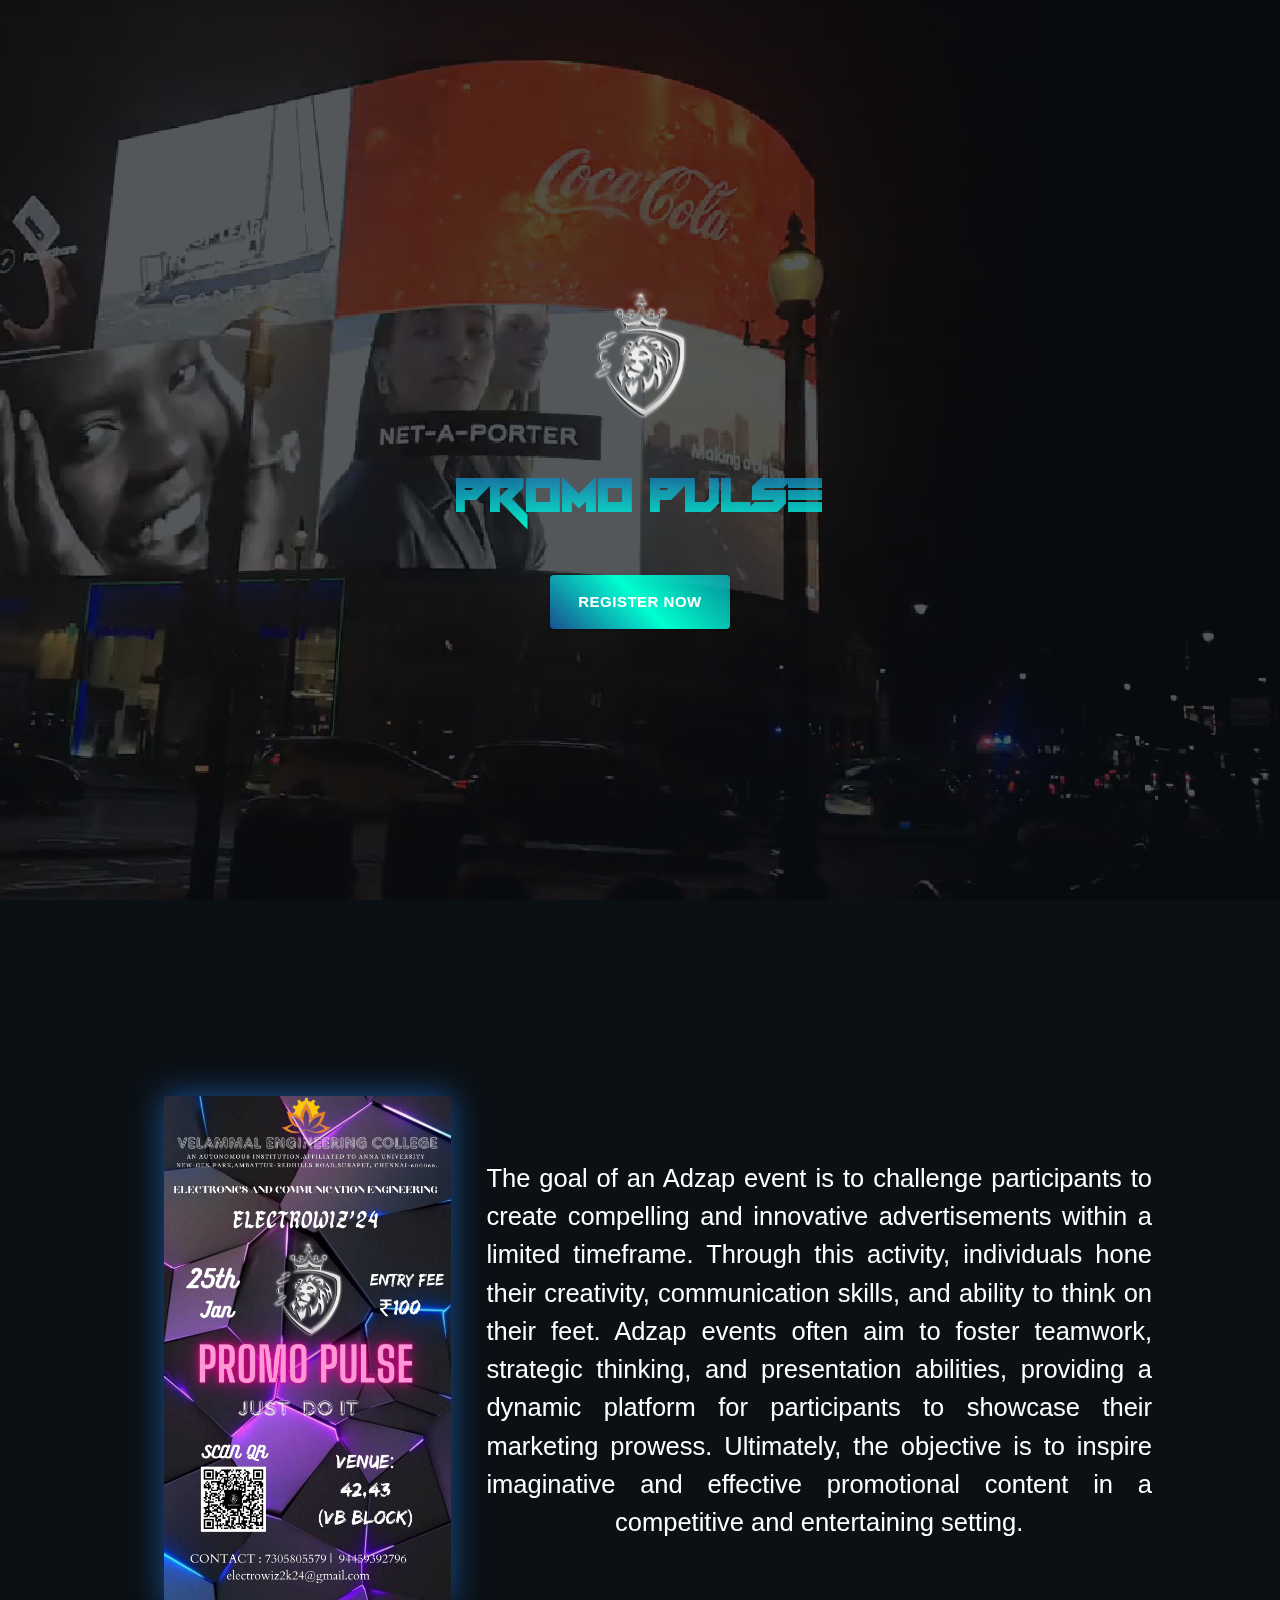
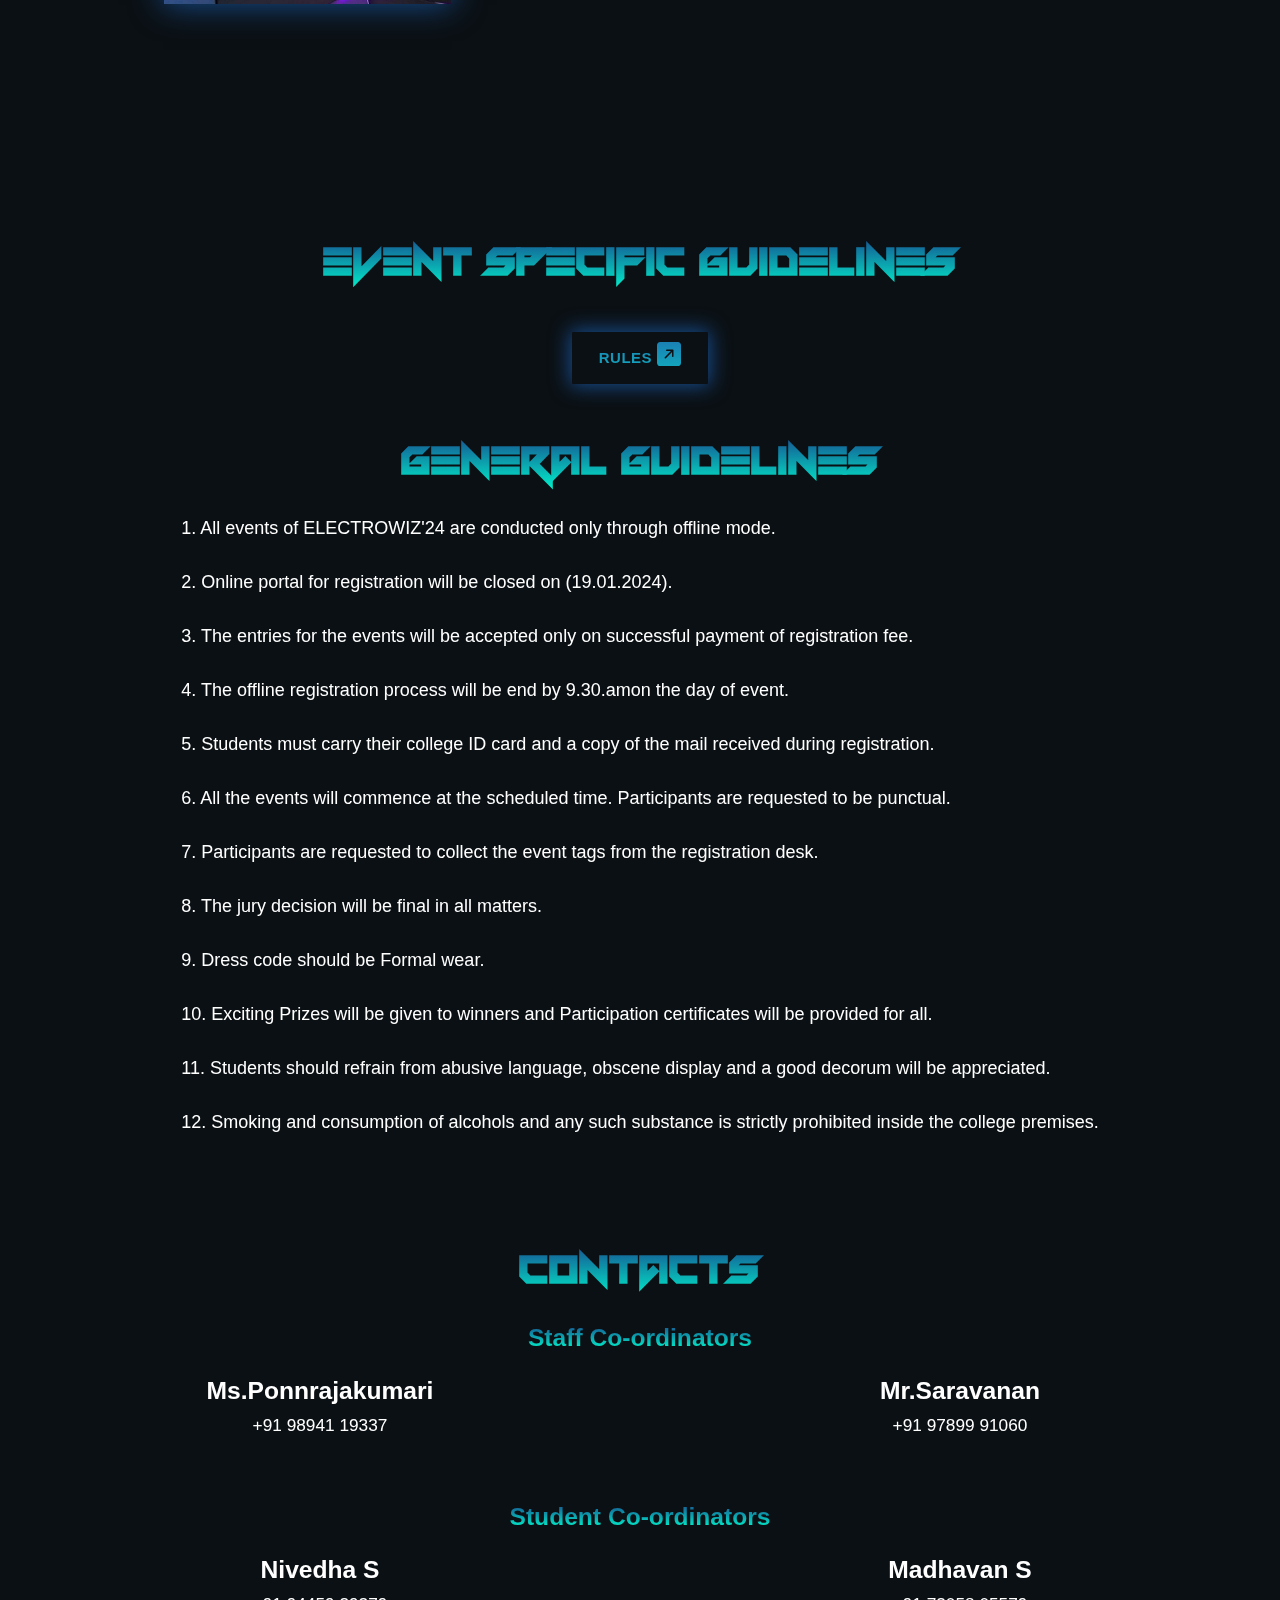
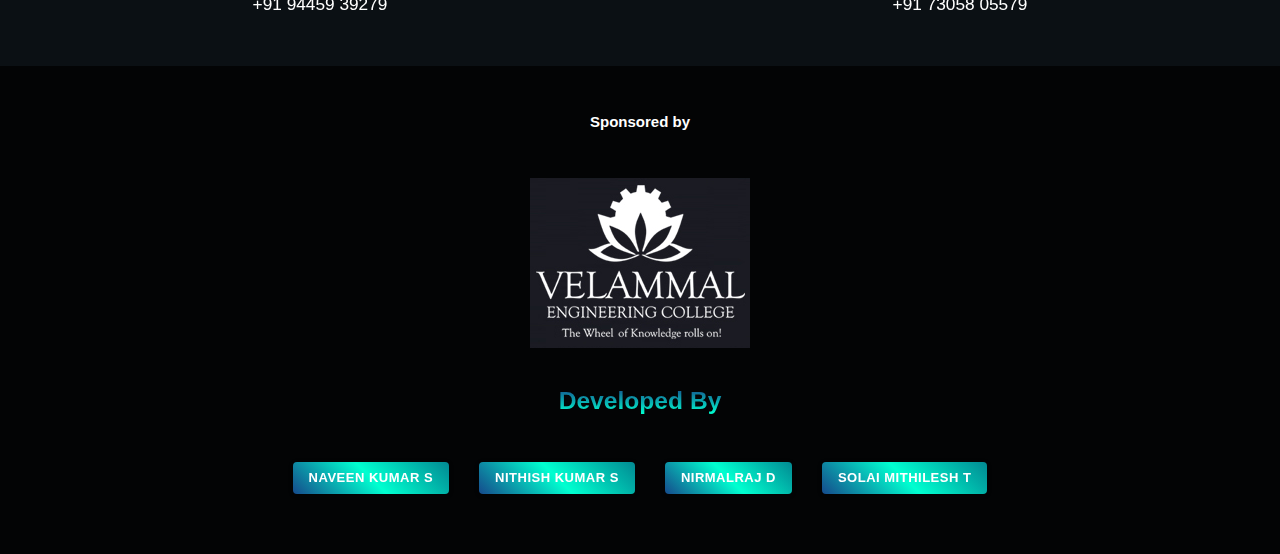
<file: page10.html>
<html lang="en">
  <head>
    <meta charset="UTF-8" />
    <meta http-equiv="X-UA-Compatible" content="IE=edge" />
    <meta name="viewport" content="width=device-width, initial-scale=1.0" />
    <title>Promo Pulse</title>
    <link
      rel="icon"
      type="image/x-icon"
      href="./img/ECE SYMPOSIUM LOGO WHITE.png"
    />
    <link
      href="https://fonts.googleapis.com/css?family=Varela+Round"
      rel="stylesheet"
    />
    <link
      href="https://fonts.googleapis.com/css?family=Nunito:200,200i,300,300i,400,400i,600,600i,700,700i,800,800i,900,900i"
      rel="stylesheet"
    />
    <link href="./vendors/boxicons/css/boxicons.min.css" rel="stylesheet" />
    <link href="./css/skin.css" rel="stylesheet" />
    <link href="./css/notPC.css" rel="stylesheet" />
    <link
      rel="stylesheet"
      href="https://cdnjs.cloudflare.com/ajax/libs/materialize/1.0.0/css/materialize.min.css"
    />
    <link
      rel="stylesheet"
      href="https://cdn.jsdelivr.net/npm/bootstrap-icons@1.9.1/font/bootstrap-icons.css"
    />
  </head>
  <body id="bdy">
    <video autoplay muted loop id="myVideo" style="opacity: 0.3">
      <source src="./adzap.mp4" type="video/mp4" />
    </video>

    <!-- Hero div -->
    <div id="herodiv" class="vhcontainer myFlex centerFlex">
      <div id="herotext">
        <img src="./img/ECE SYMPOSIUM LOGO WHITE.png" id="herologo" />
        <h1
          id="herotitle"
          class="extraBold gradient0"
          style="-webkit-text-stroke: 0px transparent"
        >
          Promo Pulse
        </h1>
        <button
          id="registerHeroButton"
          class="btn-large myGradientRotationAnimation"
          onclick="openInNewTab('https://forms.gle/iSLHHF5gFubUQqTu6')"
        >
          Register Now
        </button>
      </div>
    </div>

    <!-- About div -->
    <div
      id="aboutdiv"
      class="vhcontainer myFlex centerFlex"
      style="height: 70vh"
    >
      <div class="column2flex_page">
        <img
          onclick="openInNewTab('./img/page10/eventimage.jpg')"
          src="./img/page10/eventimage.jpg"
          class="columnImage"
          style="position: relative; z-index: 10015"
        />
        <div class="myFlex centerFlex columnText">
          <p>
            The goal of an Adzap event is to challenge participants to create
            compelling and innovative advertisements within a limited timeframe.
            Through this activity, individuals hone their creativity,
            communication skills, and ability to think on their feet. Adzap
            events often aim to foster teamwork, strategic thinking, and
            presentation abilities, providing a dynamic platform for
            participants to showcase their marketing prowess. Ultimately, the
            objective is to inspire imaginative and effective promotional
            content in a competitive and entertaining setting.
          </p>
        </div>
      </div>
    </div>

    <h2 class="myHeader extraBold gradient0">Event Specific Guidelines</h2>
    <div class="myFlex centerFlex columnText">
      <button
        onclick="openInNewTab('./guidelines/presentation.pdf')"
        class="btn btn-large extraBold1 knowmore"
        style="margin: 1rem"
      >
        Rules <i class="bi bi-arrow-up-right-square-fill"></i>
      </button>
    </div>

    <h2 class="myHeader extraBold gradient0">General Guidelines</h2>
    <div
      class="generalDiv"
      style="
        width: max-content;
        max-width: 90%;
        margin: auto;
        position: relative;
        z-index: 10001;
      "
    >
      1. All events of ELECTROWIZ'24 are conducted only through offline mode.<br /><br />
      2. Online portal for registration will be closed on (19.01.2024).<br /><br />
      3. The entries for the events will be accepted only on successful payment
      of registration fee.<br /><br />
      4. The offline registration process will be end by 9.30.amon the day of
      event.<br /><br />
      5. Students must carry their college ID card and a copy of the mail
      received during registration.<br /><br />
      6. All the events will commence at the scheduled time. Participants are
      requested to be punctual.<br /><br />
      7. Participants are requested to collect the event tags from the
      registration desk.<br /><br />
      8. The jury decision will be final in all matters.<br /><br />
      9. Dress code should be Formal wear.<br /><br />
      10. Exciting Prizes will be given to winners and Participation
      certificates will be provided for all.<br /><br />
      11. Students should refrain from abusive language, obscene display and a
      good decorum will be appreciated.<br /><br />
      12. Smoking and consumption of alcohols and any such substance is strictly
      prohibited inside the college premises.<br /><br />
    </div>
    <br /><br />

    <!-- Co ordinator List -->
    <h2 class="myHeader extraBold gradient0">Contacts</h2>
    <h5 class="myHeader extrabold1 gradient0">Staff Co-ordinators</h5>
    <div class="triangle">
      <div>
        <h5 class="extrabold1">Ms.Ponnrajakumari</h5>
        <!-- <h6 class="myHeader extrabold1 gradient0">President</h6> -->
        <h6>+91 98941 19337</h6>
      </div>
      <div>
        <h5 class="extrabold1">Mr.Saravanan</h5>
        <!-- <h6 class="myHeader extrabold1 gradient0">President</h6> -->
        <h6>+91 97899 91060</h6>
      </div>
    </div>
    <br />
    <br />
    <h5 class="myHeader extrabold1 gradient0">Student Co-ordinators</h5>
    <div class="triangle">
      <div>
        <h5 class="extrabold1">Nivedha S</h5>
        <!-- <h6 class="myHeader extrabold1 gradient0">President</h6> -->
        <h6>+91 94459 39279</h6>
      </div>
      <div>
        <h5 class="extrabold1">Madhavan S</h5>
        <!-- <h6 class="myHeader extrabold1 gradient0">Vice President</h6> -->
        <h6>+91 73058 05579</h6>
      </div>
    </div>
    <br /><br />

    <div class="myfooter">
      <span
        class="footer"
        style="
          display: block;
          color: white;
          margin: auto;
          font-weight: 600;
          width: max-content;
          max-width: 90%;
        "
        >Sponsored by</span
      ><br /><br />
      <img
        src="./img/velammal.png"
        style="display: block; width: max-content; max-width: 90%; margin: auto"
      />
      <br />
      <h5 class="myHeader extrabold1 gradient0">Developed By</h5>
      <br />
      <div
        id="developer_name"
        style="
          display: flex;
          justify-content: center;
          align-items: center;
          flex-wrap: wrap;
        "
      >
        <button
          id="registerHeroButton"
          class="btn-small myGradientRotationAnimation"
          onclick="openInNewTab('https://github.com/Nav09een')"
        >
          Naveen Kumar S
        </button>
        <button
          id="registerHeroButton"
          class="btn-small myGradientRotationAnimation"
          onclick="openInNewTab('https://github.com/Nithishsandy')"
        >
          Nithish Kumar S
        </button>
        <button
          id="registerHeroButton"
          class="btn-small myGradientRotationAnimation"
          onclick="openInNewTab('https://github.com/Nirmalraj3112')"
        >
          Nirmalraj D
        </button>
        <button
          id="registerHeroButton"
          class="btn-small myGradientRotationAnimation"
          onclick="openInNewTab('https://github.com/iamsolai')"
        >
          Solai Mithilesh T
        </button>
      </div>
    </div>

    <script
      src="https://code.jquery.com/jquery-3.6.1.slim.min.js"
      integrity="sha256-w8CvhFs7iHNVUtnSP0YKEg00p9Ih13rlL9zGqvLdePA="
      crossorigin="anonymous"
    ></script>
    <script src="https://cdnjs.cloudflare.com/ajax/libs/materialize/1.0.0/js/materialize.min.js"></script>
    <script src="./js/page.js"></script>
  </body>
</html>
</file>
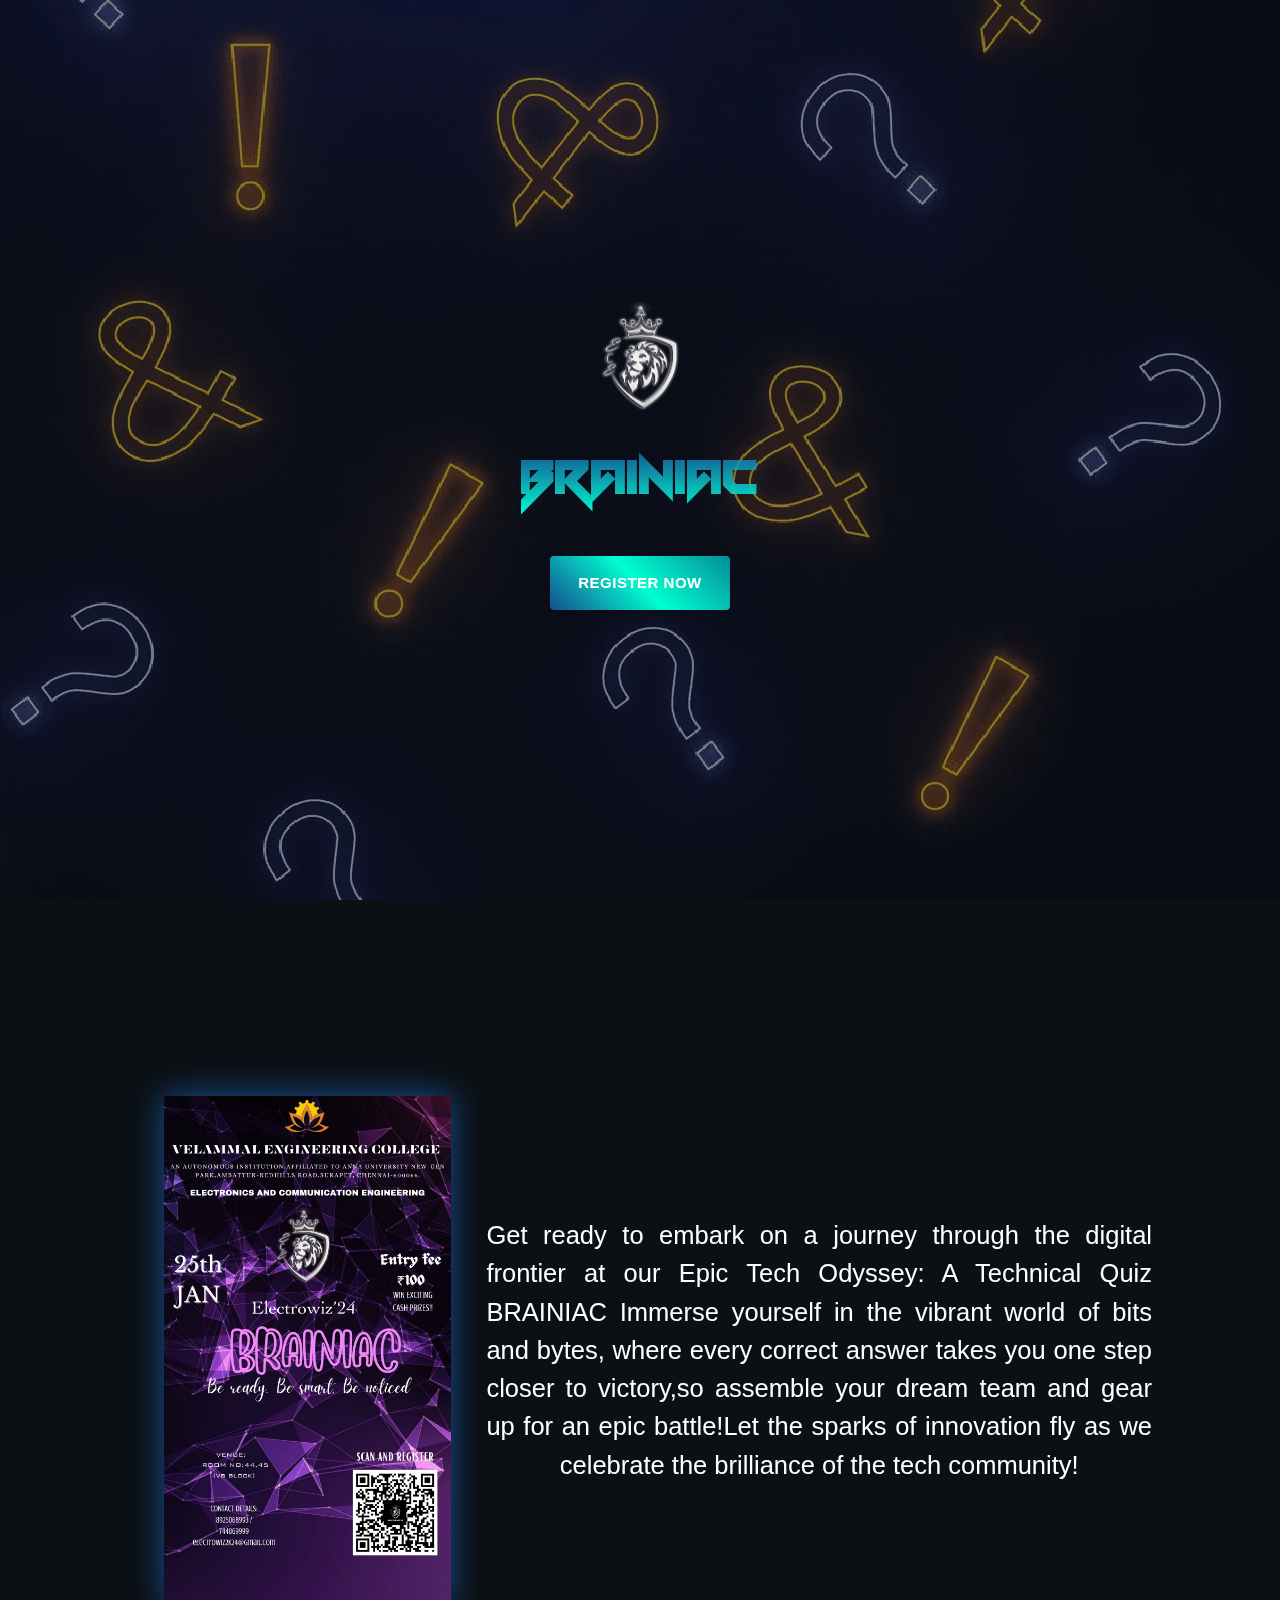
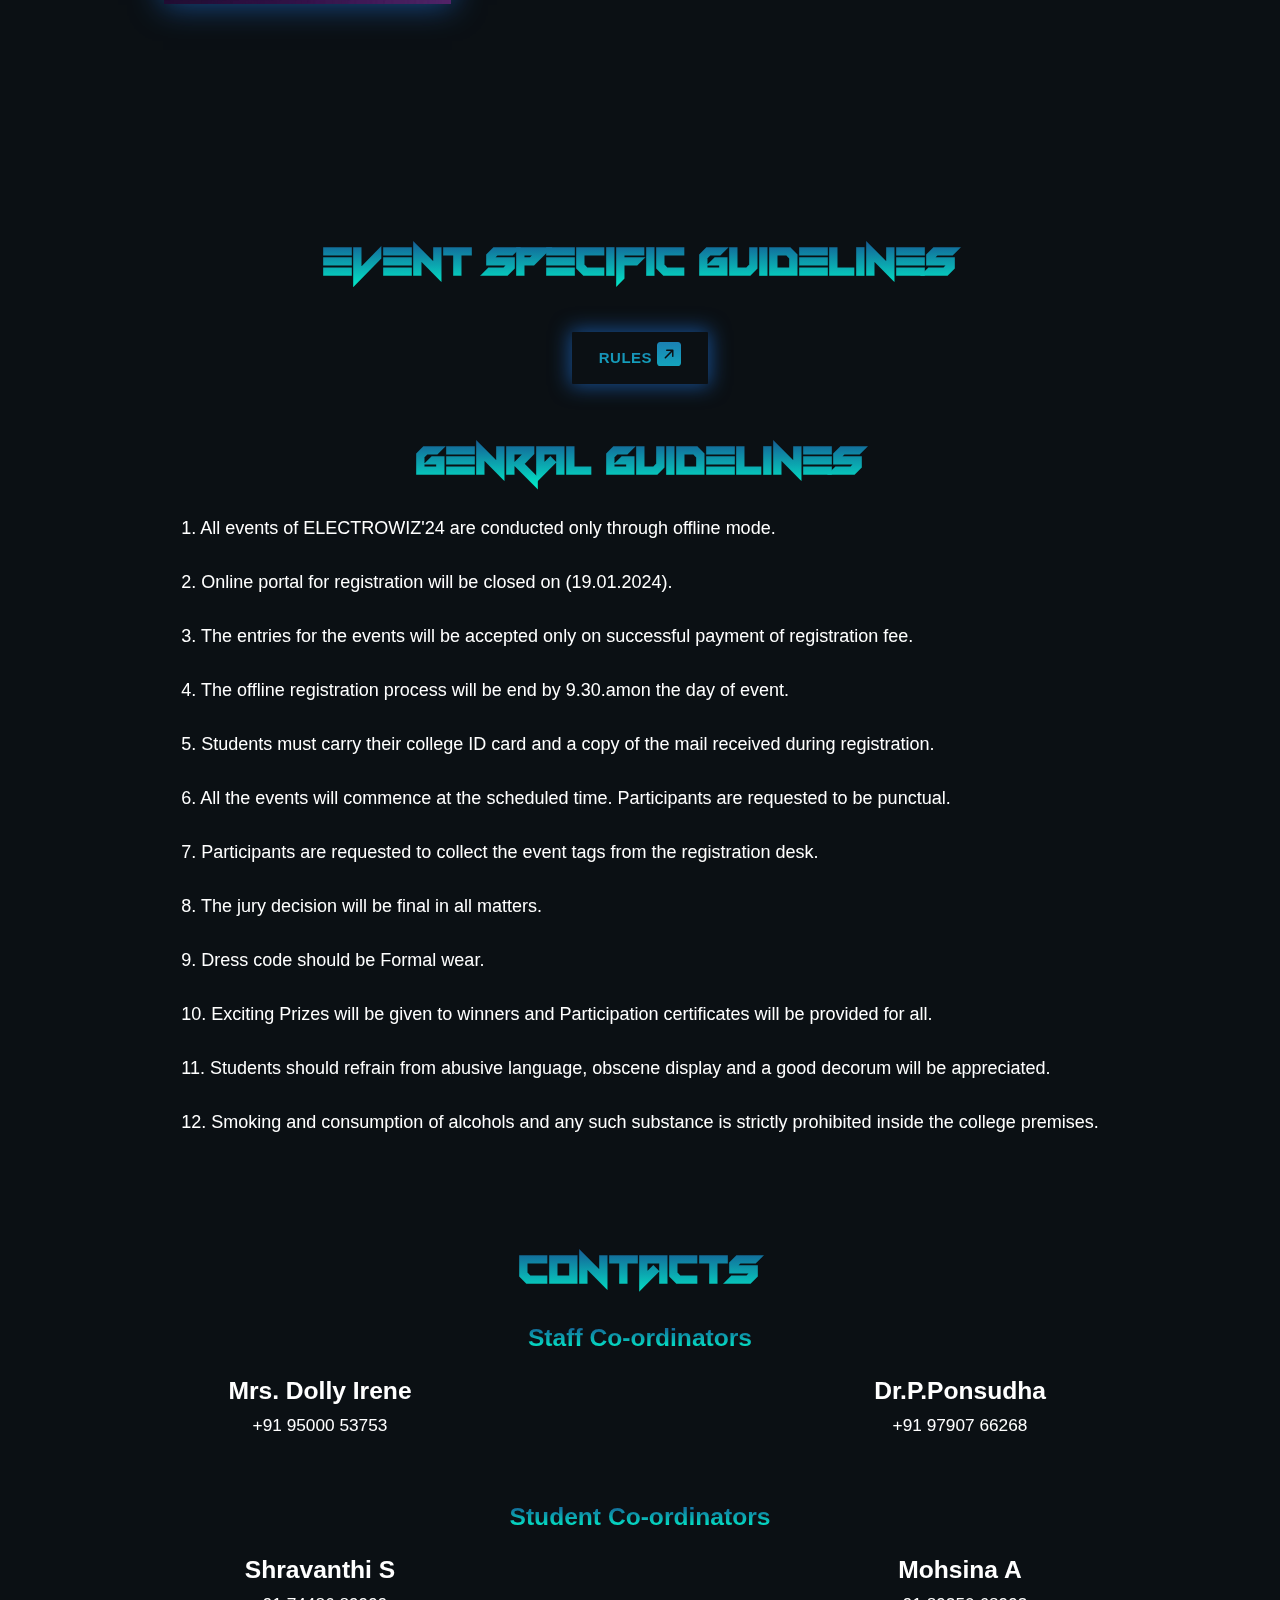
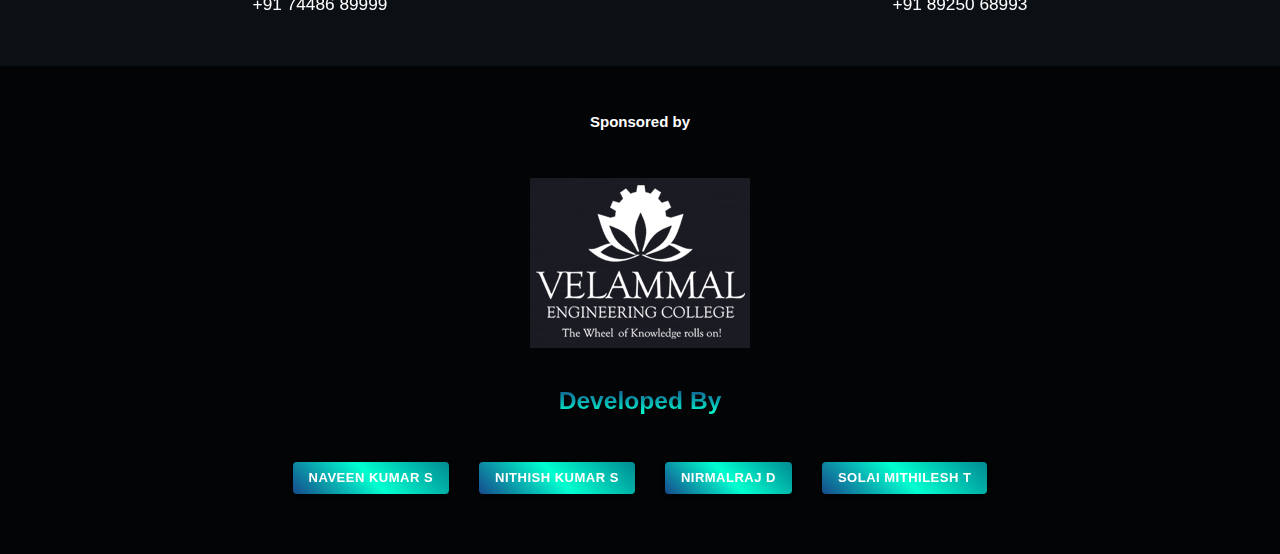
<file: page2.html>
<html lang="en">
  <head>
    <meta charset="UTF-8" />
    <meta http-equiv="X-UA-Compatible" content="IE=edge" />
    <meta name="viewport" content="width=device-width, initial-scale=1.0" />
    <title>Brainiac</title>
    <link
      rel="icon"
      type="image/x-icon"
      href="./img/ECE SYMPOSIUM LOGO WHITE.png"
    />
    <link
      href="https://fonts.googleapis.com/css?family=Varela+Round"
      rel="stylesheet"
    />
    <link
      href="https://fonts.googleapis.com/css?family=Nunito:200,200i,300,300i,400,400i,600,600i,700,700i,800,800i,900,900i"
      rel="stylesheet"
    />
    <link href="./vendors/boxicons/css/boxicons.min.css" rel="stylesheet" />
    <link href="./css/skin.css" rel="stylesheet" />
    <link href="./css/notPC.css" rel="stylesheet" />
    <link
      rel="stylesheet"
      href="https://cdnjs.cloudflare.com/ajax/libs/materialize/1.0.0/css/materialize.min.css"
    />
    <link
      rel="stylesheet"
      href="https://cdn.jsdelivr.net/npm/bootstrap-icons@1.9.1/font/bootstrap-icons.css"
    />
  </head>
  <body id="bdy">
    <video autoplay muted loop id="myVideo" style="opacity: 0.5">
      <source src="./brainiac.mp4" type="video/mp4" />
    </video>

    <!-- Hero div -->
    <div id="herodiv" class="vhcontainer myFlex centerFlex">
      <div id="herotext">
        <img src="./img/ECE SYMPOSIUM LOGO WHITE.png" id="herologo" />
        <h1
          id="herotitle"
          class="extraBold gradient0"
          style="-webkit-text-stroke: 0px transparent"
        >
          Brainiac
        </h1>
        <button
          id="registerHeroButton"
          class="btn-large myGradientRotationAnimation"
          onclick="openInNewTab('https://forms.gle/7i6uUhMvf4yxbTGV6')"
        >
          Register Now
        </button>
      </div>
    </div>

    <!-- About div -->
    <div
      id="aboutdiv"
      class="vhcontainer myFlex centerFlex"
      style="height: 70vh"
    >
      <div class="column2flex_page">
        <img
          onclick="openInNewTab('./img/page2/eventimage.jpg')"
          src="./img/page2/eventimage.jpg"
          class="columnImage"
          style="position: relative; z-index: 10015"
        />
        <div class="myFlex centerFlex columnText">
          <p>
            Get ready to embark on a journey through the digital frontier at our
            Epic Tech Odyssey: A Technical Quiz BRAINIAC Immerse yourself in the
            vibrant world of bits and bytes, where every correct answer takes
            you one step closer to victory,so assemble your dream team and gear
            up for an epic battle!Let the sparks of innovation fly as we
            celebrate the brilliance of the tech community!
          </p>
        </div>
      </div>
    </div>

    <h2 class="myHeader extraBold gradient0">Event Specific Guidelines</h2>
    <div class="myFlex centerFlex columnText">
      <!--<button
        onclick="openInNewTab('./guidelines/format.pdf')"
        class="btn btn-large extraBold1 knowmore"
        style="margin: 1rem"
      >
        Format <i class="bi bi-arrow-up-right-square-fill"></i>
      </button> -->
      <button
        onclick="openInNewTab('./guidelines/presentation.pdf')"
        class="btn btn-large extraBold1 knowmore"
        style="margin: 1rem"
      >
        Rules <i class="bi bi-arrow-up-right-square-fill"></i>
      </button>
    </div>

    <h2 class="myHeader extraBold gradient0">Genral Guidelines</h2>
    <div
      class="generalDiv"
      style="
        width: max-content;
        max-width: 90%;
        margin: auto;
        position: relative;
        z-index: 10001;
      "
    >
      1. All events of ELECTROWIZ'24 are conducted only through offline mode.<br /><br />
      2. Online portal for registration will be closed on (19.01.2024).<br /><br />
      3. The entries for the events will be accepted only on successful payment
      of registration fee.<br /><br />
      4. The offline registration process will be end by 9.30.amon the day of
      event.<br /><br />
      5. Students must carry their college ID card and a copy of the mail
      received during registration.<br /><br />
      6. All the events will commence at the scheduled time. Participants are
      requested to be punctual.<br /><br />
      7. Participants are requested to collect the event tags from the
      registration desk.<br /><br />
      8. The jury decision will be final in all matters.<br /><br />
      9. Dress code should be Formal wear.<br /><br />
      10. Exciting Prizes will be given to winners and Participation
      certificates will be provided for all.<br /><br />
      11. Students should refrain from abusive language, obscene display and a
      good decorum will be appreciated.<br /><br />
      12. Smoking and consumption of alcohols and any such substance is strictly
      prohibited inside the college premises.<br /><br />
    </div>
    <br /><br />

    <h2 class="myHeader extraBold gradient0">Contacts</h2>
    <h5 class="myHeader extrabold1 gradient0">Staff Co-ordinators</h5>
    <div class="triangle">
      <div>
        <h5 class="extrabold1">Mrs. Dolly Irene</h5>
        <!-- <h6 class="myHeader extrabold1 gradient0">President</h6> -->
        <h6>+91 95000 53753</h6>
      </div>
      <div>
        <h5 class="extrabold1">Dr.P.Ponsudha</h5>
        <!-- <h6 class="myHeader extrabold1 gradient0">Vice President</h6> -->
        <h6>+91 97907 66268</h6>
      </div>
    </div>

    <br />
    <br />
    <h5 class="myHeader extrabold1 gradient0">Student Co-ordinators</h5>
    <div class="triangle">
      <div>
        <h5 class="extrabold1">Shravanthi S</h5>
        <!-- <h6 class="myHeader extrabold1 gradient0">President</h6> -->
        <h6>+91 74486 89999</h6>
      </div>
      <div>
        <h5 class="extrabold1">Mohsina A</h5>
        <!-- <h6 class="myHeader extrabold1 gradient0">Vice President</h6> -->
        <h6>+91 89250 68993</h6>
      </div>
    </div>
    <br /><br />

    <div class="myfooter">
      <span
        class="footer"
        style="
          display: block;
          color: white;
          margin: auto;
          font-weight: 600;
          width: max-content;
          max-width: 90%;
        "
        >Sponsored by</span
      ><br /><br />
      <img
        src="./img/velammal.png"
        style="display: block; width: max-content; max-width: 90%; margin: auto"
      />
      <br />
      <h5 class="myHeader extrabold1 gradient0">Developed By</h5>
      <br />
      <div
        id="developer_name"
        style="
          display: flex;
          justify-content: center;
          align-items: center;
          flex-wrap: wrap;
        "
      >
        <button
          id="registerHeroButton"
          class="btn-small myGradientRotationAnimation"
          onclick="openInNewTab('https://github.com/Nav09een')"
        >
          Naveen Kumar S
        </button>
        <button
          id="registerHeroButton"
          class="btn-small myGradientRotationAnimation"
          onclick="openInNewTab('https://github.com/Nithishsandy')"
        >
          Nithish Kumar S
        </button>
        <button
          id="registerHeroButton"
          class="btn-small myGradientRotationAnimation"
          onclick="openInNewTab('https://github.com/Nirmalraj3112')"
        >
          Nirmalraj D
        </button>
        <button
          id="registerHeroButton"
          class="btn-small myGradientRotationAnimation"
          onclick="openInNewTab('https://github.com/iamsolai')"
        >
          Solai Mithilesh T
        </button>
      </div>
    </div>

    <script
      src="https://code.jquery.com/jquery-3.6.1.slim.min.js"
      integrity="sha256-w8CvhFs7iHNVUtnSP0YKEg00p9Ih13rlL9zGqvLdePA="
      crossorigin="anonymous"
    ></script>
    <script src="https://cdnjs.cloudflare.com/ajax/libs/materialize/1.0.0/js/materialize.min.js"></script>
    <script src="./js/page.js"></script>
  </body>
</html>
</file>
<file: css/skin.css>
* {
  margin: 0;
  padding: 0;
}
#myVideo {
  position: fixed;
  right: 0;
  bottom: 0;
  min-width: 100%;
  min-height: 100%;
}

:root {
  --neonBlue: #1b60b4c5;
  --neonViolet: #02cddba9;
  --neonPink: #00ffd0;
}

@font-face {
  font-family: verminVibes;
  src: url(./fonts/VerminVibes.woff);
}

html {
  background-color: #0b1014;
}

#bdy {
  background-color: transparent;
}

.fangs {
  position: fixed;
  left: 0;
  z-index: 10000;
  width: 100%;
  /*display: none; /*DELETE ME*/
}

.topFangs {
  top: 0;
}

.bottomFangs {
  bottom: 0;
  z-index: 10002;
  display: none;
}
.logo .z {
  font-size: 120px;
}
.vhcontainer {
  position: relative;
  width: 100% !important;
  display: block;
  height: 100vh !important;
  margin: 0 !important;
}

.myFlex {
  display: flex;
  flex-direction: row;
}

.centerFlex {
  justify-content: center;
  align-items: center;
}

#herotext {
  text-align: center;
  position: relative;
  font-family: verminVibes;
}
#herotext img {
  width: 200%;
}
.logo {
  display: flex;
  justify-content: center;
  font-size: 104px;
  list-style-type: none;
  display: flex;
  font-family: verminVibes;
  user-select: none;
}

.logo b {
  font-family: verminVibes;
  font-size: 104px;
  color: #fee;
  text-shadow: 0 -10px 70px, 0 0 2px, 0 0 1em #00ffd0, 0 10px 8px #02cddba9;
}

.logo b span {
  animation: blink linear infinite 2s;
}

.logo b span:nth-of-type(2) {
  animation: blink linear infinite 3s;
}

@keyframes blink {
  78% {
    color: inherit;
    text-shadow: inherit;
  }
  79% {
    color: #333;
  }
  80% {
    text-shadow: none;
  }
  81% {
    color: inherit;
    text-shadow: inherit;
  }
  82% {
    color: #333;
    text-shadow: none;
  }
  83% {
    color: inherit;
    text-shadow: inherit;
  }
  92% {
    color: #333;
    text-shadow: none;
  }
  92.5% {
    color: inherit;
    text-shadow: inherit;
  }
}

.revo {
  font-family: verminVibes;
  letter-spacing: 2px;
  font-size: larger;
  -webkit-text-stroke: 0.01px black;
  color: #fee;
}

#registerHeroButton {
  position: relative;
  margin: 1rem;
  font-weight: 600;
  background: linear-gradient(
    45deg,
    var(--neonBlue),
    var(--neonPink),
    var(--neonViolet)
  );
  border-radius: 4px;
  z-index: 10003;
  transition: all 0.2s ease-in-out;
}

#registerHeroButton:hover {
  transform: scale(1.1);
}
.time-container {
  position: relative;
  display: flex;
  flex-wrap: wrap;
  justify-content: center;
  align-items: center;
  width: 100%;
  height: 60vh;
  padding: 20px;
  /*max-width: 700px;*/
}
/* [class*="time-container"] {
  width: 100%;
} */

.time {
  display: flex;
  flex-direction: column;
  justify-content: center;
  align-items: center;
  margin: 0 15px;
  color: #fff;
  font-size: 2.5rem;
}
.time span {
  margin-top: 10px;
  color: lightgrey;
  font-family: inherit;
  font-size: 5rem;
}
.extraBold {
  font-weight: 700;
  font-family: verminVibes;
}
.extraBold1 {
  font-weight: 700;
  align-items: center;
  /* justify-content: center; */
}
.subu-none {
  display: none;
}

.gradient0 {
  background: -webkit-linear-gradient(var(--neonBlue), var(--neonPink));
  background-clip: text;
  -webkit-background-clip: text;
  -webkit-text-fill-color: transparent;
}

.gradient1 {
  background: -webkit-linear-gradient(var(--neonBlue), var(--neonViolet));
  background-clip: text;
  -webkit-background-clip: text;
  -webkit-text-fill-color: transparent;
}

.gradient2 {
  background: -webkit-linear-gradient(var(--neonPink), var(--neonViolet));
  background-clip: text;
  -webkit-background-clip: text;
  -webkit-text-fill-color: transparent;
}
.gradient3 {
  color: white;
}
#bottomDirect {
  position: fixed;
  bottom: 20px;
  left: calc(50% - 24px);
  z-index: 3;
  font-size: 48px;
}

.myHueRotationAnimation {
  animation: hue-rotate 3s linear infinite;
}

@keyframes hue-rotate {
  from {
    -webkit-filter: hue-rotate(0);
    -moz-filter: hue-rotate(0);
    -ms-filter: hue-rotate(0);
    filter: hue-rotate(0);
  }
  to {
    -webkit-filter: hue-rotate(360deg);
    -moz-filter: hue-rotate(360deg);
    -ms-filter: hue-rotate(360deg);
    filter: hue-rotate(360deg);
  }
}

::-webkit-scrollbar {
  display: none;
}

#socialMediaSection {
  width: max-content;
  margin: auto;
}

.socialMediaIcons {
  font-size: 28px;
  padding: 0.5rem;
  margin: 0.5rem;
  position: relative;
  z-index: 10003;
  transition: all 0.2s ease-in-out;
}

.socialMediaIcons:hover {
  transform: scale(1.37);
  margin-right: 1.7rem;
  margin-left: 1.7rem;
}

#bgimage {
  background-image: url("./../img/BG.png");
  background-position: center;
  background-repeat: no-repeat;
  background-attachment: fixed;
  position: fixed;
  top: 0;
  left: 0;
  width: 100%;
  height: 50vh;
  z-index: -1;
}

.column2flex {
  width: 90%;
  display: grid;
  grid-template-columns: 40% auto;
  position: relative;
  z-index: 10001;
}

.column2flexinv {
  width: 90%;
  display: grid;
  grid-template-columns: auto 40%;
  position: relative;
  z-index: 10001;
}

.column2flex_page {
  width: 80%;
  display: grid;
  grid-template-columns: 35% auto;
  position: relative;
  z-index: 10001;
}

.columnImage {
  width: 80%;
  margin: auto;
  box-shadow: 0px 0px 30px 1px var(--neonBlue);
}

.columnText {
  color: white;
  font-size: 1.7rem;
  text-align: justify;
  text-align-last: center;
}

#herologo {
  width: 200px !important;
  max-width: 70% !important;
  margin-bottom: -50px;
}

.myHeader {
  position: relative;
  text-align: center;
}

.columnList {
  text-align: left !important;
}

.columnDiv {
  margin-top: 3rem;
  margin-bottom: 3rem;
}

li {
  cursor: pointer;
  z-index: 10010;
}

.knowmore {
  background: -webkit-linear-gradient(var(--neonBlue), var(--neonViolet));
  background-clip: text;
  -webkit-background-clip: text;
  -webkit-text-fill-color: transparent;
  border-radius: 4px;
  position: relative;
  z-index: 10010;
  transition: all 0.2s ease-in-out;
  box-shadow: 0px 0px 20px 1px var(--neonBlue) !important;
}

.generalDiv {
  font-size: larger;
  color: white;
  text-align: justify;
}

.myFooter {
  opacity: 1;
  width: 100%;
  height: max-content;
  padding: 3rem;
  background-color: #000000ba;
}

button {
  position: relative;
  z-index: 20000 !important;
}

.triangle {
  position: relative;
  color: white;
  display: grid;
  grid-template-columns: 50% 50%;
  text-align: center;
}
.triangle h4 {
  padding: 30px;
  border: 0.5px solid rgb(81, 78, 78);
  border-radius: 37px;
}
.triangle h4:hover {
  color: black;
  background: rgb(27, 96, 180);
  background: linear-gradient(
    90deg,
    rgba(27, 96, 180, 1) 0%,
    rgba(2, 205, 219, 1) 48%,
    rgba(0, 255, 208, 1) 100%
  );
  transition: ease 0.7s;
  border: 1px solid whitesmoke;
}
.surprise .columnImage {
  width: 50%;
  display: block;
}
@media screen and (max-width: 480px) and (max-width: 390px) {
  .time {
    font-size: large;
    margin: 0 8px;
  }
  .time-container {
    height: 20vh;
  }
  .time span {
    font-size: 1.85rem;
  }
  .logo .z {
    font-size: 50px;
  }
  .logo {
    margin-bottom: 0;
  }
  #herologo {
    padding: 10px;
    width: 100px !important;
    max-width: 70% !important;
    margin-bottom: -35px;
  }
  .revo {
    margin-top: -25px;
    margin-bottom: 5px;
  }
  #myVideo {
    width: 100%;
    object-fit: cover;
  }
  #bdy {
    height: max-content;
  }
  .surprise .columnImage {
    width: 90%;
    display: block;
  }
}
</file>
<file: css/notPC.css>
@media only screen and (max-width: 800px) {
    .bottomFangs{
        display: block; 
    }
    li{
        font-size: 45px;
    }
   .logo{
        margin-left: -10px;
   }
   .logo b{
        font-size: 60px;
    }
    .logo{
        margin-top: -10px;
    }


    .column2flex{
        width:90%;
        display:grid;
        grid-template-columns: 100%;
        position: relative;
        z-index: 10001;
    }
    .column2flex_page{
        display:grid;
        grid-template-columns: 100%;
        position: relative;
        z-index: 10001;
    }
    .column2flexinv{
        display:grid;
        grid-template-columns: 100%;
        position: relative;
        z-index: 10001;
    }
    .columnText{
        margin-top: 1.5rem !important;
        width:80%;
        margin:auto;
        font-size: 1.2rem;
    }
    .triangle{
        display:block;
    }
    .triangle div{
        margin-bottom: 3rem;
    }
    
    #herotext{
        display: relative;
        bottom:3rem;
    }
    .columnList li h4{
        font-size: 23px;
    }
    .row0{
        grid-row: 0;
    }
    .row1{
        grid-row: 1;
        margin-bottom:1.5rem;
    }
}

@media only screen and (max-width: 380px) {
    .bottomFangs{
        display: block; 
    }
    #herotitle{
        font-size: 38px;
    }
    .logo{
        margin-left: -10px;
       }
    .logo b{
        font-size: 42px;
        
    }
}
</file>
